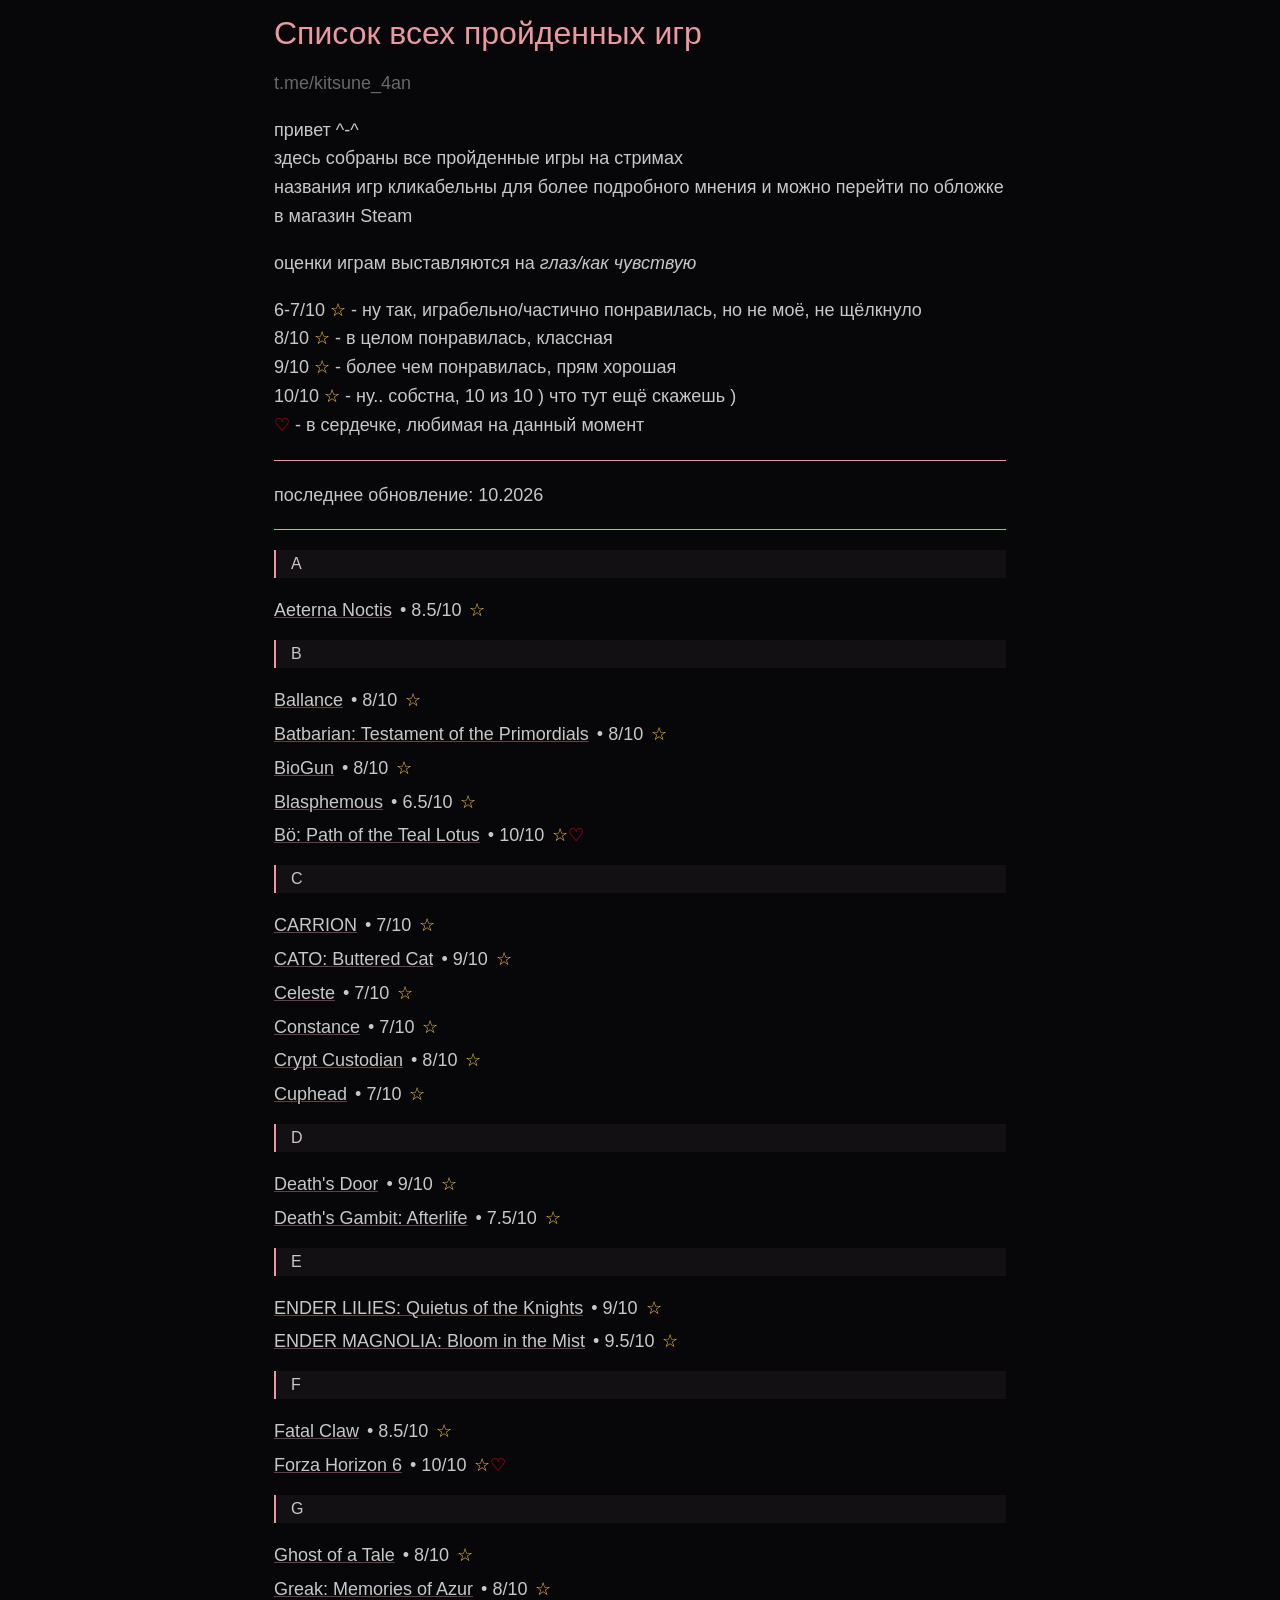
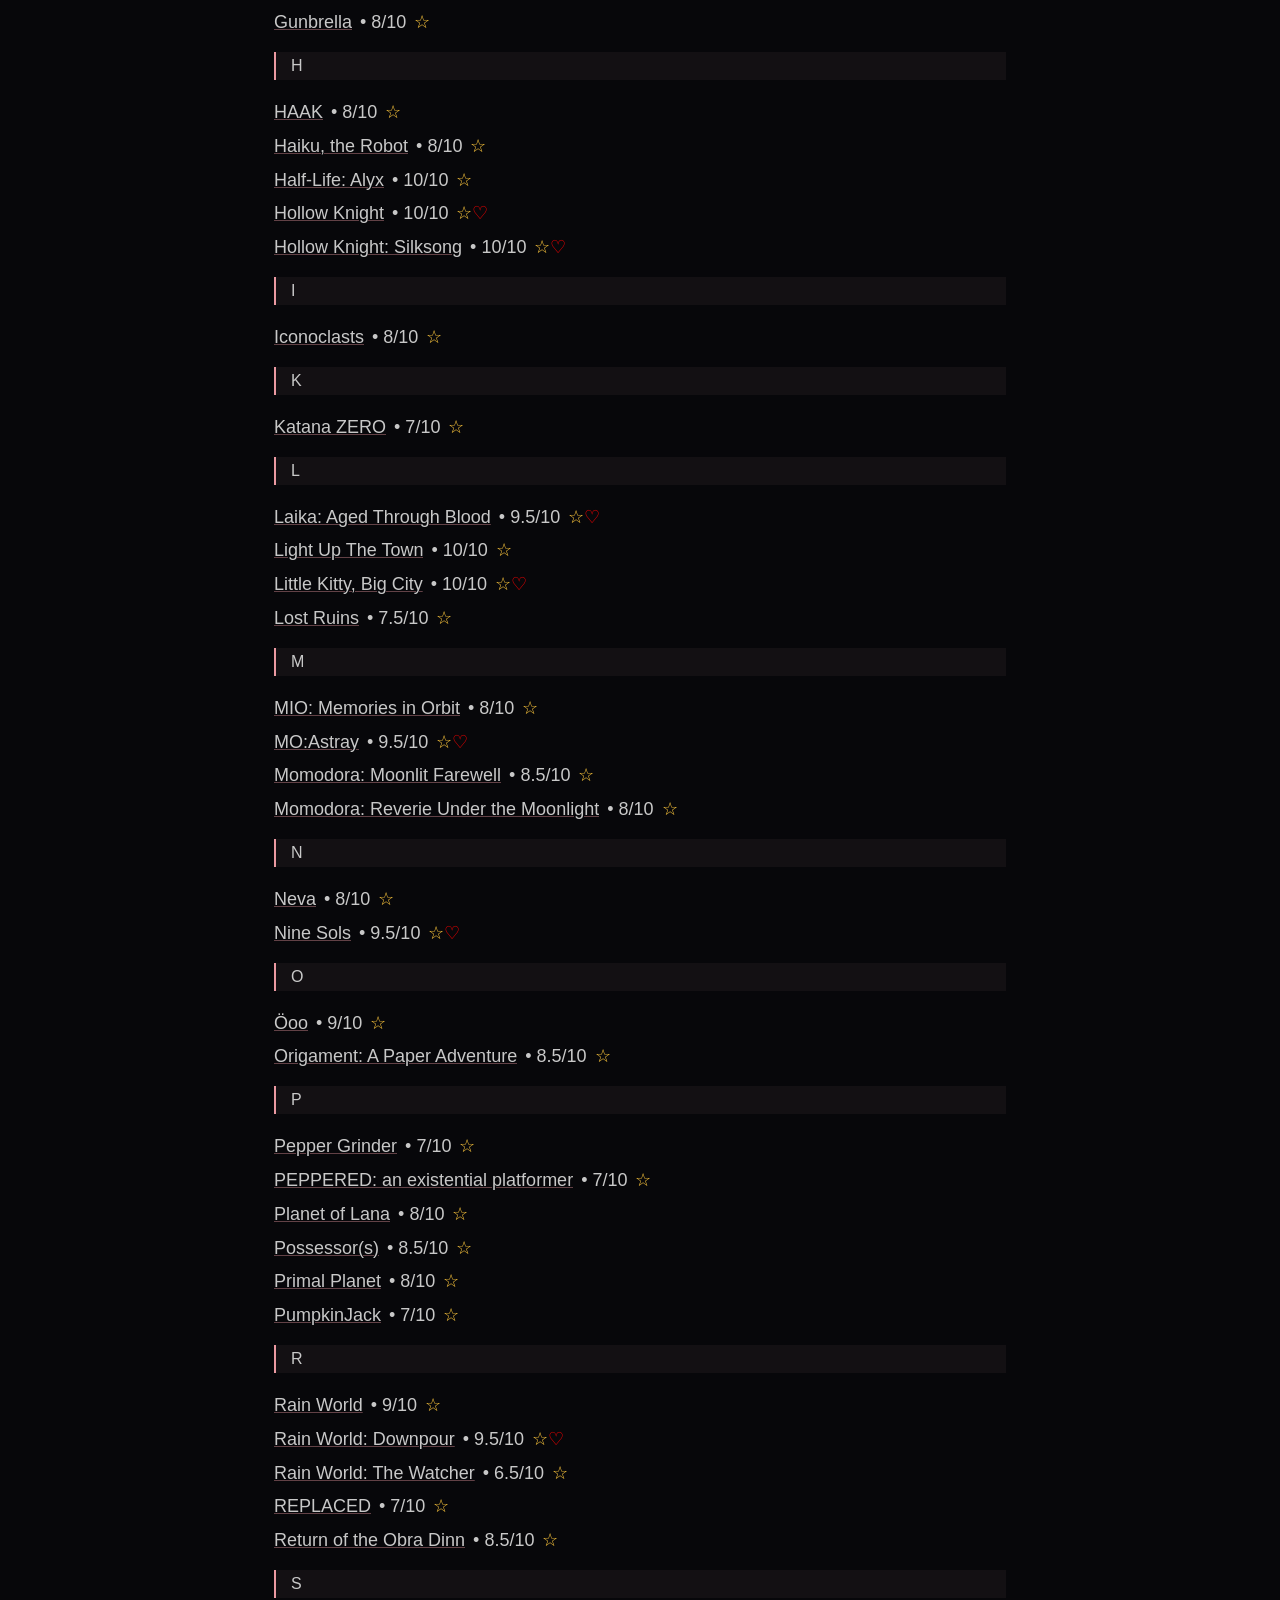
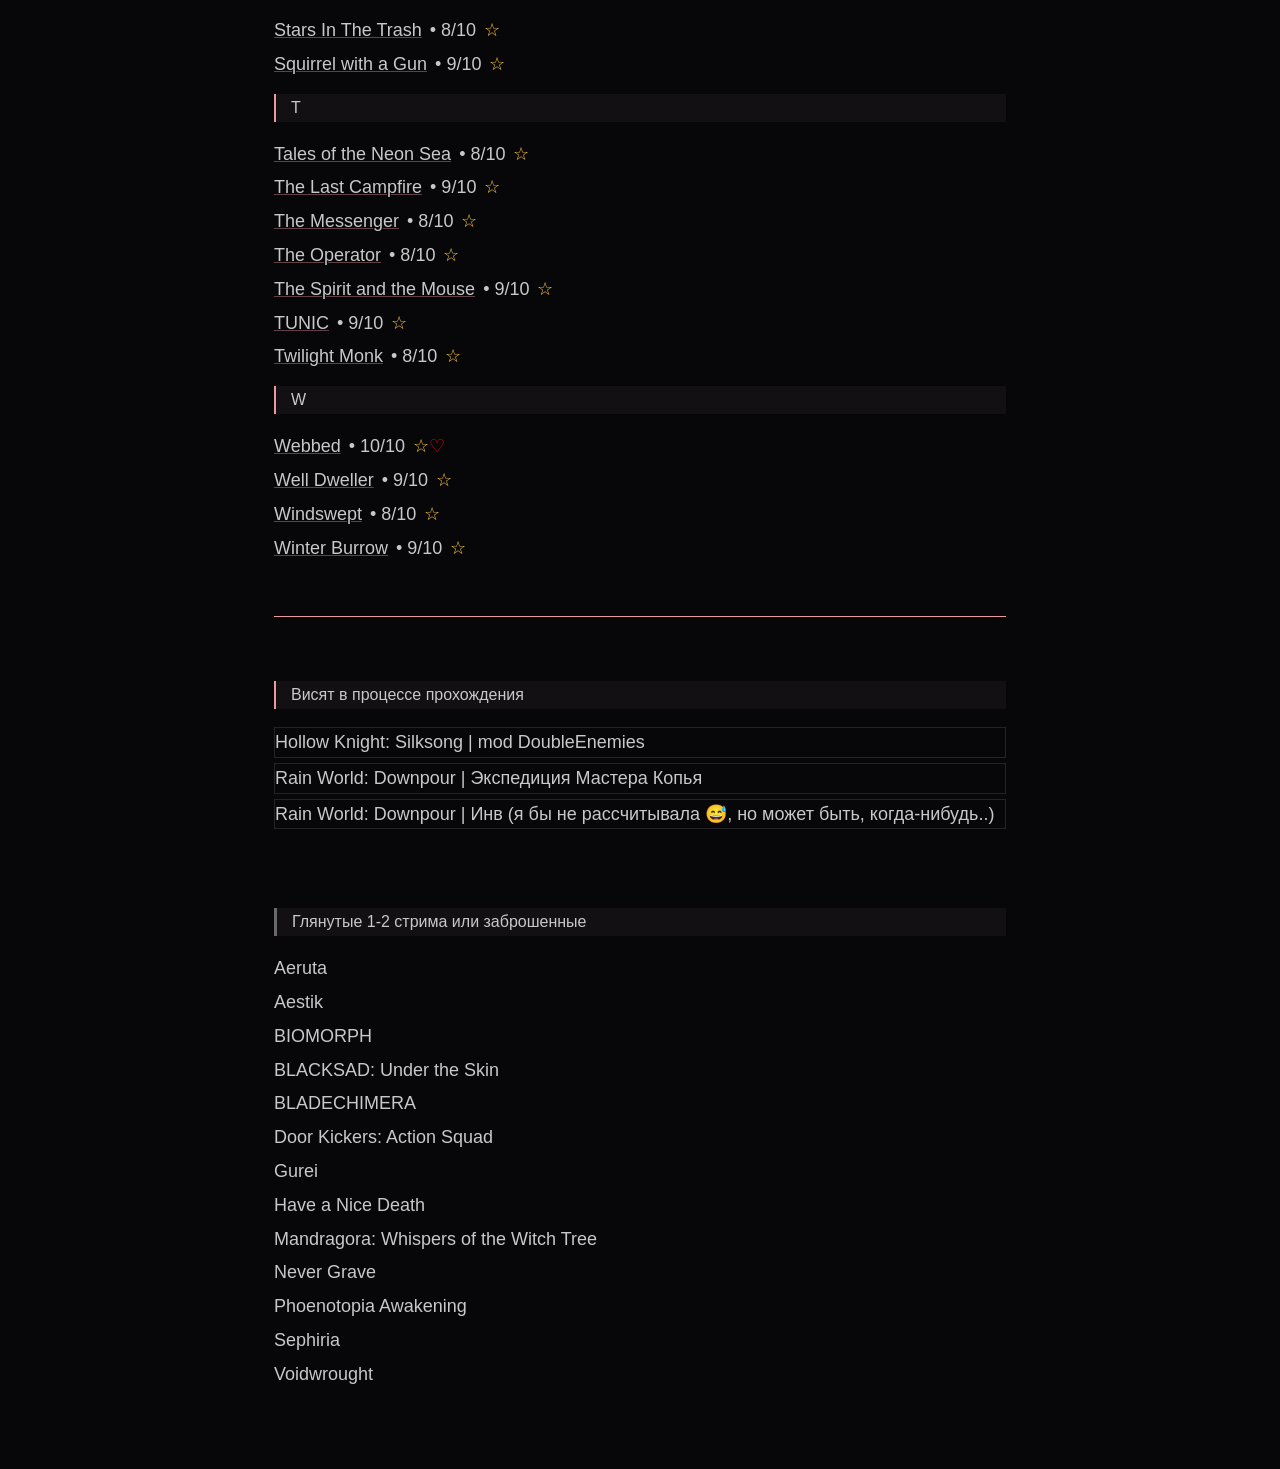
<file: index.html>
<!doctype html><html lang="ru"><head><meta charset="utf-8"><meta name="viewport" content="width=device-width,initial-scale=1"><title>kitsune_4an twitch games</title><link rel="stylesheet" href="style.css"><link rel="icon" href="favicon.png" type="image/png"></head><body>
<main class="page"><header class="site-header">

<h1>Список всех пройденных игр</h1></header>

<a class="author" href="https://t.me/kitsune_4an">t.me/kitsune_4an</a>
<p>
привет ^-^<br>
здесь собраны все пройденные игры на стримах<br>
названия игр кликабельны для более подробного мнения и можно перейти по обложке в магазин Steam<br>
</p>
<p>
оценки играм выставляются на <em>глаз/как чувствую</em>
</p>
<p>
6-7/10 <span style="color: #ffc83d">☆</span> - ну так, играбельно/частично понравилась, но не моё, не щёлкнуло<br>
8/10 <span style="color: #ffc83d">☆</span> - в целом понравилась, классная<br>
9/10 <span style="color: #ffc83d">☆</span> - более чем понравилась, прям хорошая<br>
10/10 <span style="color: #ffc83d">☆</span> - ну.. собстна, 10 из 10 ) что тут ещё скажешь )<br>
<span style="color: red">♡</span> - в сердечке, любимая на данный момент<br>
</p>

<hr style="height: 1px; width: 100%; margin: 20px 0; border: 0; background: var(--pink);">
последнее обновление: 10.2026
<hr style="height: 1px; width: 100%; margin: 20px 0; border: 0; background: var(--pink);">

<div class="letter"><span>A</span></div>
<div class="game-line"><a href="games.html#aeterna-noctis">Aeterna Noctis</a> • 8.5/10 <span class="yellow">☆</span></div>

<div class="letter"><span>B</span></div>
<div class="game-line"><a href="games.html#Ballance">Ballance</a> • 8/10 <span class="yellow">☆</span></div>
<div class="game-line"><a href="games.html#Batbarian: Testament of the Primordials">Batbarian: Testament of the Primordials</a><span class="long"> • 8/10 </span><span class="yellow">☆</span></div>
<div class="game-line"><a href="games.html#BioGun">BioGun</a> • 8/10 <span class="yellow">☆</span></div>
<div class="game-line"><a href="games.html#Blasphemous">Blasphemous</a> • 6.5/10 <span class="yellow">☆</span></div>
<div class="game-line"><a href="games.html#Bo: Path of the Teal Lotus">Bö: Path of the Teal Lotus</a><span class="long"> • 10/10 </span><span class="yellow">☆<span class="red">♡</span></span></div>

<div class="letter"><span>C</span></div>
<div class="game-line"><a href="games.html#CARRION">CARRION</a> • 7/10 <span class="yellow">☆</span></div>
<div class="game-line"><a href="games.html#CATO: Buttered Cat">CATO: Buttered Cat</a> • 9/10 <span class="yellow">☆</span></div>
<div class="game-line"><a href="games.html#Celeste">Celeste</a> • 7/10 <span class="yellow">☆</span></div>
<div class="game-line"><a href="games.html#Constance">Constance</a> • 7/10 <span class="yellow">☆</span></div>
<div class="game-line"><a href="games.html#Crypt Custodian">Crypt Custodian</a> • 8/10 <span class="yellow">☆</span></div>
<div class="game-line"><a href="games.html#Cuphead">Cuphead</a> • 7/10 <span class="yellow">☆</span></div>

<div class="letter"><span>D</span></div>
<div class="game-line"><a href="games.html#Death's Door">Death's Door</a> • 9/10 <span class="yellow">☆</span></div>
<div class="game-line"><a href="games.html#Death's Gambit: Afterlife">Death's Gambit: Afterlife</a> • 7.5/10 <span class="yellow">☆</span></div>

<div class="letter"><span>E</span></div>
<div class="game-line"><a href="games.html#ENDER LILIES: Quietus of the Knights">ENDER LILIES: Quietus of the Knights</a><span class="long"> • 9/10 </span><span class="yellow">☆</span></div>
<div class="game-line"><a href="games.html#ENDER MAGNOLIA: Bloom in the Mist">ENDER MAGNOLIA: Bloom in the Mist</a><span class="long"> • 9.5/10 </span><span class="yellow">☆</span></div>

<div class="letter"><span>F</span></div>
<div class="game-line"><a href="games.html#Fatal Claw">Fatal Claw</a> • 8.5/10 <span class="yellow">☆</span></div>
<div class="game-line"><a href="games.html#Forza Horizon 6">Forza Horizon 6</a> • 10/10 <span class="yellow">☆<span class="red">♡</span></span></div>

<div class="letter"><span>G</span></div>
<div class="game-line"><a href="games.html#Ghost of a Tale">Ghost of a Tale</a> • 8/10 <span class="yellow">☆</span></div>
<div class="game-line"><a href="games.html#Greak: Memories of Azur">Greak: Memories of Azur</a> • 8/10 <span class="yellow">☆</span></div>
<div class="game-line"><a href="games.html#Gunbrella">Gunbrella</a> • 8/10 <span class="yellow">☆</span></div>

<div class="letter"><span>H</span></div>
<div class="game-line"><a href="games.html#HAAK">HAAK</a> • 8/10 <span class="yellow">☆</span></div>
<div class="game-line"><a href="games.html#Haiku, the Robot">Haiku, the Robot</a> • 8/10 <span class="yellow">☆</span></div>
<div class="game-line"><a href="games.html#Half-Life: Alyx">Half-Life: Alyx</a> • 10/10 <span class="yellow">☆</span></div>
<div class="game-line"><a href="games.html#Hollow Knight">Hollow Knight</a> • 10/10 <span class="yellow">☆<span class="red">♡</span></span></div>
<div class="game-line"><a href="games.html#Hollow Knight: Silksong">Hollow Knight: Silksong</a> • 10/10 <span class="yellow">☆<span class="red">♡</span></span></div>

<div class="letter"><span>I</span></div>
<div class="game-line"><a href="games.html#Iconoclasts">Iconoclasts</a> • 8/10 <span class="yellow">☆</span></div>

<!--<div class="letter"><span>J</span></div>-->

<div class="letter"><span>K</span></div>
<div class="game-line"><a href="games.html#Katana ZERO">Katana ZERO</a> • 7/10 <span class="yellow">☆</span></div>

<div class="letter"><span>L</span></div>
<div class="game-line"><a href="games.html#Laika: Aged Through Blood">Laika: Aged Through Blood</a><span class="long"> • 9.5/10 </span><span class="yellow">☆<span class="red">♡</span></span></div>
<div class="game-line"><a href="games.html#Light Up The Town">Light Up The Town</a> • 10/10 <span class="yellow">☆</span></div>
<div class="game-line"><a href="games.html#Little Kitty, Big City">Little Kitty, Big City</a> • 10/10 <span class="yellow">☆<span class="red">♡</span></span></div>
<div class="game-line"><a href="games.html#Lost Ruins">Lost Ruins</a> • 7.5/10 <span class="yellow">☆</span></div>

<div class="letter"><span>M</span></div>
<div class="game-line"><a href="games.html#MIO: Memories in Orbit">MIO: Memories in Orbit</a> • 8/10 <span class="yellow">☆</span></div>
<div class="game-line"><a href="games.html#MO:Astray">MO:Astray</a> • 9.5/10 <span class="yellow">☆<span class="red">♡</span></span></div>
<div class="game-line"><a href="games.html#Momodora: Moonlit Farewell">Momodora: Moonlit Farewell</a><span class="long"> • 8.5/10 </span><span class="yellow">☆</span></div>
<div class="game-line"><a href="games.html#Momodora: Reverie Under the Moonlight">Momodora: Reverie Under the Moonlight</a><span class="long"> • 8/10 </span><span class="yellow">☆</span></div>

<div class="letter"><span>N</span></div>
<div class="game-line"><a href="games.html#Neva">Neva</a> • 8/10 <span class="yellow">☆</span></div>
<div class="game-line"><a href="games.html#Nine Sols">Nine Sols</a> • 9.5/10 <span class="yellow">☆<span class="red">♡</span></span></div>

<div class="letter"><span>O</span></div>
<div class="game-line"><a href="games.html#Ooo">Öoo</a> • 9/10 <span class="yellow">☆</span></div>
<div class="game-line"><a href="games.html#Origament: A Paper Adventure">Origament: A Paper Adventure</a><span class="long"> • 8.5/10 </span><span class="yellow">☆</span></div>

<div class="letter"><span>P</span></div>

<div class="game-line"><a href="games.html#Pepper Grinder">Pepper Grinder</a> • 7/10 <span class="yellow">☆</span></div>
<div class="game-line"><a href="games.html#PEPPERED: an existential platformer">PEPPERED: an existential platformer</a><span class="long"> • 7/10 </span><span class="yellow">☆</span></div>
<div class="game-line"><a href="games.html#Planet of Lana">Planet of Lana</a> • 8/10 <span class="yellow">☆</span></div>
<div class="game-line"><a href="games.html#Possessor(s)">Possessor(s)</a> • 8.5/10 <span class="yellow">☆</span></div>
<div class="game-line"><a href="games.html#Primal Planet">Primal Planet</a> • 8/10 <span class="yellow">☆</span></div>
<div class="game-line"><a href="games.html#PumpkinJack">PumpkinJack</a> • 7/10 <span class="yellow">☆</span></div>

<!--<div class="letter"><span>Q</span></div>-->

<div class="letter"><span>R</span></div>
<div class="game-line"><a href="games.html#Rain World">Rain World</a> • 9/10 <span class="yellow">☆</span></div>
<div class="game-line"><a href="games.html#Rain World: Downpour">Rain World: Downpour</a> • 9.5/10 <span class="yellow">☆<span class="red">♡</span></span></div>
<div class="game-line"><a href="games.html#Rain World: The Watcher">Rain World: The Watcher</a> • 6.5/10 <span class="yellow">☆</span></div>
<div class="game-line"><a href="games.html#REPLACED">REPLACED</a> • 7/10 <span class="yellow">☆</span></div>
<div class="game-line"><a href="games.html#Return of the Obra Dinn">Return of the Obra Dinn</a> • 8.5/10 <span class="yellow">☆</span></div>

<div class="letter"><span>S</span></div>
<div class="game-line"><a href="games.html#Stars In The Trash">Stars In The Trash</a> • 8/10 <span class="yellow">☆</span></div>
<div class="game-line"><a href="games.html#Squirrel with a Gun">Squirrel with a Gun</a> • 9/10 <span class="yellow">☆</span></div>

<div class="letter"><span>T</span></div>
<div class="game-line"><a href="games.html#Tales of the Neon Sea">Tales of the Neon Sea</a> • 8/10 <span class="yellow">☆</span></div>
<div class="game-line"><a href="games.html#The Last Campfire">The Last Campfire</a> • 9/10 <span class="yellow">☆</span></div>
<div class="game-line"><a href="games.html#The Messenger">The Messenger</a> • 8/10 <span class="yellow">☆</span></div>
<div class="game-line"><a href="games.html#The Operator">The Operator</a> • 8/10 <span class="yellow">☆</span></div>
<div class="game-line"><a href="games.html#The Spirit and the Mouse">The Spirit and the Mouse</a> • 9/10 <span class="yellow">☆</span></div>
<div class="game-line"><a href="games.html#TUNIC">TUNIC</a> • 9/10 <span class="yellow">☆</span></div>
<div class="game-line"><a href="games.html#Twilight Monk">Twilight Monk</a> • 8/10 <span class="yellow">☆</span></div>

<!--<div class="letter"><span>U</span></div>-->

<!--<div class="letter"><span>V</span></div>-->

<div class="letter"><span>W</span></div>
<div class="game-line"><a href="games.html#Webbed">Webbed</a> • 10/10 <span class="yellow">☆<span class="red">♡</span></span></div>
<div class="game-line"><a href="games.html#Well Dweller">Well Dweller</a> • 9/10 <span class="yellow">☆</span></div>
<div class="game-line"><a href="games.html#Windswept">Windswept</a> • 8/10 <span class="yellow">☆</span></div>
<div class="game-line"><a href="games.html#Winter Burrow">Winter Burrow</a> • 9/10 <span class="yellow">☆</span></div>

<!--<div class="letter"><span>X</span></div>-->

<!--<div class="letter"><span>Y</span></div>-->

<!--<div class="letter"><span>Z</span></div>-->

<br>
<hr style="height: 1px; width: 100%; margin: 20px 0; border: 0; background: var(--pink);">
<br>
<div class="letter" style="border-left: 2px solid var(--pink);"><span>Висят в процессе прохождения</span></div>
<div class="game-line" style="border: 1px solid #6969694D">Hollow Knight: Silksong | mod DoubleEnemies</div>
<div class="game-line" style="border: 1px solid #6969694D">Rain World: Downpour | Экспедиция Мастера Копья</div>
<div class="game-line" style="border: 1px solid #6969694D">Rain World: Downpour | Инв (я бы не рассчитывала 😅, но может быть, когда-нибудь..)</div>
<div class="game-line"></div>
<div class="game-line"></div>
<div class="game-line"></div>
<div class="game-line"></div>
<div class="game-line"></div>
<div class="game-line"></div>
<br>
<div class="letter" style="border-left: 3px solid #696969;"><span>Глянутые 1-2 стрима или заброшенные</span></div>
<div class="game-line">Aeruta</div>
<div class="game-line">Aestik</div>
<div class="game-line">BIOMORPH</div>
<div class="game-line">BLACKSAD: Under the Skin</div>
<div class="game-line">BLADECHIMERA</div>
<div class="game-line">Door Kickers: Action Squad</div>
<div class="game-line">Gurei</div>
<div class="game-line">Have a Nice Death</div>
<div class="game-line">Mandragora: Whispers of the Witch Tree</div>
<div class="game-line">Never Grave</div>
<div class="game-line">Phoenotopia Awakening</div>
<div class="game-line">Sephiria</div>
<div class="game-line">Voidwrought</div>
<div class="game-line"></div>
<div class="game-line"></div>
<div class="game-line"></div>
<div class="game-line"></div>
<div class="game-line"></div>


</main></body></html>
</file>
<file: style.css>
/* style.css — оформление в стиле скриншота */
:root {
    --bg: #07070a;
    --text: #c8c8c8;
    --muted: #a4a3a7;
    --pink: #eb99a1;
    --letter-bg: #40363a33;
    --gold: #ffc83d;
}

* {
    box-sizing: border-box;
}

html {
    background: var(--bg);
}

body {
    margin: 0;
    background: var(--bg);
    color: var(--text);
    font-family: Arial, "Times New Roman", serif;
    font-size: 18px;
    line-height: 1.60;
}

.page {
    width: min(732px, calc(100% - 40px));
    margin: 0 auto;
    padding: 15px 0px 50px;

}

.page .allgames {
    line-height: 1.50;
}

/* Заголовок */
.site-header {
    margin: 0 0 0px;
}

.site-header h1 {
    margin: 0 0 17px;
    color: var(--pink);
    font-family: Arial, Helvetica, sans-serif;
    font-size: 32px;
    font-weight: 400;
    line-height: 1.15;
}

.site-header p {
    margin: 0;
}

/* Ссылки */
a {
    color: #696969;
    text-decoration: none;
}

a:hover {
    text-decoration: underline;
}

/* Имя автора */
.author {
    display: inline-block;
    margin: 0 0 0px;
    color: #696969;
}

/* Буквенные разделители A / B / C */
.letter {
    display: flex;
    align-items: center;
    min-height: 20px;
    line-height: 20px;
    font-size: 16px;
    margin: 15px 0 18px;
    padding: 4px 12px 4px 15px;
    background: var(--letter-bg);
    border-left: 2px solid var(--pink);
}

.letter span {
    display: block;
}

/* Строка игры */
.game-line {
    margin: 0 0 5px;
    display: flex;
    align-items: baseline;
    width: 100%;
    min-width: 0;
    gap: 8px;
}

.game-line .date {
    margin-left: auto;
    white-space: nowrap;
    color: #4e4e4e;
}

.game-line a {
    color: var(--text);
    text-decoration: underline #eb99a166 1px;
    min-width: 0;
    white-space: nowrap;
    overflow: hidden;
    text-overflow: ellipsis;
}

.game-line .long {
    flex-shrink: 0;
    white-space: nowrap;
}

.game-line a:hover {
    color: #eb99a1;
}

/* Страница отдельной игры */
.game-detail {
    margin: 0;
}

.game-detail h2 {
    margin: 0 0 18px;
    color: var(--pink);
    font-family: Arial, Helvetica, sans-serif;
    font-size: 28px;
    font-weight: 400;
    line-height: 1.2;
}

.game-detail h3 {
    margin: 26px 0 9px;
    color: var(--pink);
    font-family: Arial, Helvetica, sans-serif;
    font-size: 21px;
    font-weight: 400;
}

.game-detail h4 {
    font-family: CustomSansSerif,'Lucida Grande',Arial,sans-serif;
    font-weight: 500;
    font-style: normal;
    font-size: 24px;
    margin: 18px 0px 7px;
}

.game-detail p {
    margin: 0 0 16px;
}

.cover {
    display: block;
    width: auto;
    max-width: 100%;
    height: auto;
    margin: 0 0 14px;
}

.cover-gif {
    display: block;
    width: 100%;
    max-width: 100%;
    height: auto;
    margin: 0 0 30px;
}

.big-rating {
    color: var(--text);
    font-weight: 500;
}

/* Если на странице есть горизонтальные разделители */
hr {
    height: 1px;
    width: 100%;
    margin: 20px 0;
    border: 0;
    background: var(--pink);
}

/* Текстовые блоки */
blockquote {
    margin: 20px 0;
    line-height: 30px;
    font-size: 16px;
    padding: 2px 0 2px 15px;
    border-left: 2px solid var(--pink);
    color: var(--text);
    font-style: italic;
}

strong {
    color: #e5e4e7;
}

em {
    color: var(--text);
}

.next {
  margin-bottom: 15px;
}



/* ==================================================
   ДОПОЛНИТЕЛЬНОЕ ПОЗИЦИОНИРОВАНИЕ СТРАНИЦЫ ИГРЫ
   ================================================== */

/* Обложка */
.game-detail .cover {
    display: block;
    width: 460px;
    height: 215px;
    object-fit: cover;
    margin: 0 auto 25px;
}

.game-detail .cover {
    transition: transform .2s ease, box-shadow .2s ease;
    position: relative;
    overflow: hidden;
}

.game-detail .cover:hover {
    transform: scale(1.0);
    /*box-shadow: 0 8px 25px rgba(0,0,0,.25);*/
    box-shadow:
         0 0 0 1px rgba(131,131,131,0.2), 
         0px 0px 10px rgba(255,255,255,.40)
}


/* Оценка */
.game-detail .big-rating {
    margin: 0 0 15px;
    font-size: 18px;
    line-height: 1.4;
}

/* Основной текст */
.game-detail p {
    margin: 0 0 16px;
}

/* Если описания оформлены через h3 */
.game-detail h3 {
    margin: 0;
    font-size: 18px;
    line-height: 1.55;
}

/* Ссылки "к списку" */
.game-detail > p:last-child {
    margin-top: 15px;
}

/* Горизонтальные линии */
.game-detail hr,
.page > hr {
    width: 400px;
    height: 1px;
    margin-left: auto;
    margin-right: auto;
    border: 0;
    background: var(--pink);
}

.yellow {
   color: #ffc83d;
}

.red {
   color: red;
}


/* Небольшая адаптация для телефона */
@media (max-width: 768px) {
    .page {
        width: 100%;
	    max-width: 100%;
        padding: 14px 10px 0;
		line-height: 1.5;
    }

    .page > :not(a .cover) {
        
    }

    .page hr {
       width: 70%;
       height: 1px;
    }

    .site-header h1 {
        font-size: 28px;
    }

    body {
        font-size: 17px;
    }

    .letter {
        margin-top: 16px;
        margin-bottom: 15px;
    }

    .game-detail .cover {
        max-width: 100%;
        height: auto;
	    display: block;
    }

    .game-detail a:has(> .cover) {
        display: block;
        margin-left: -10px;
        margin-right: -10px;
    }
}
</file>
